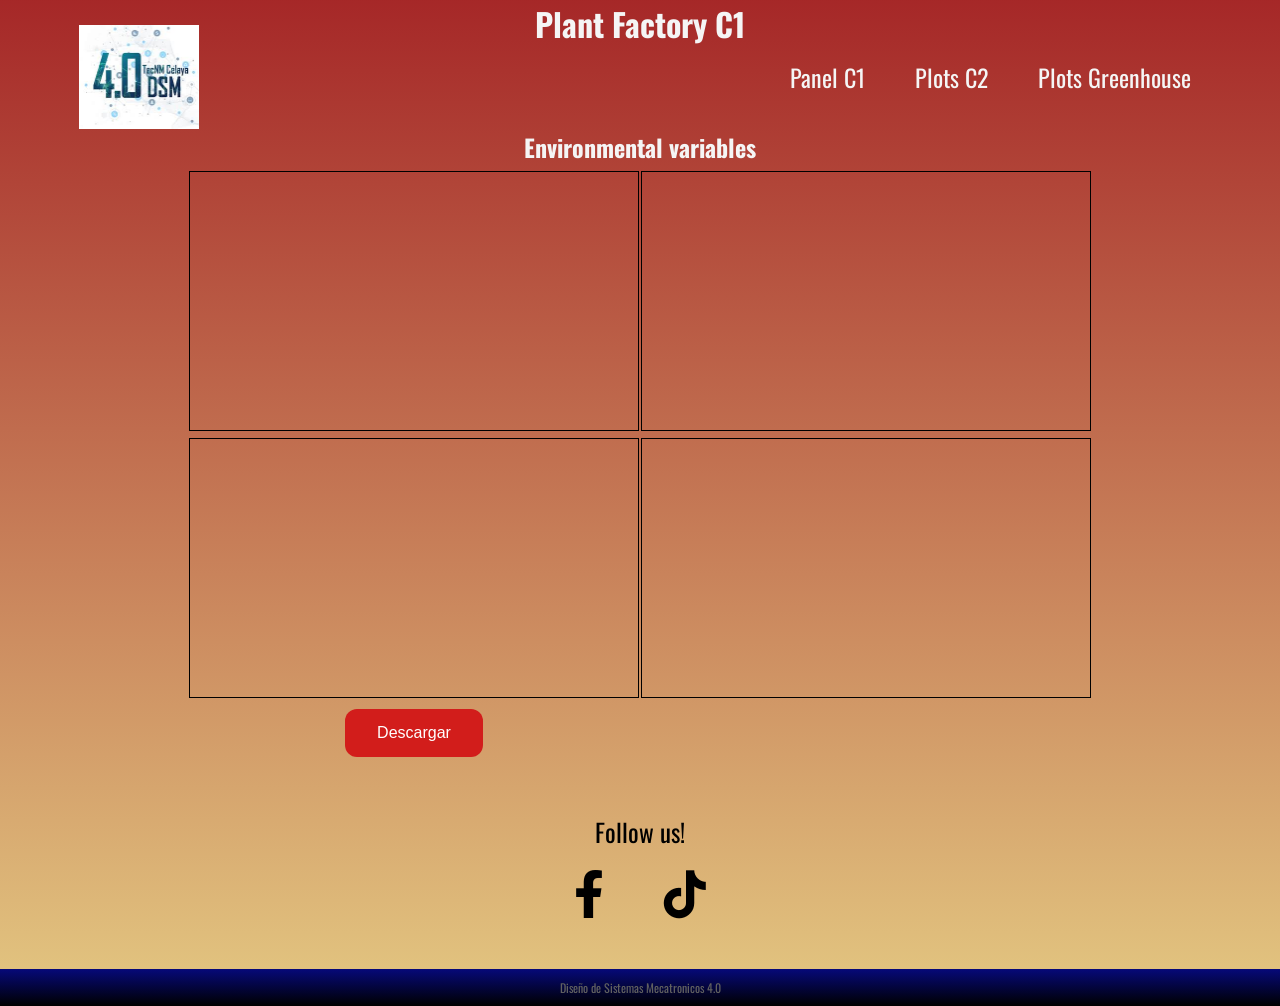
<file: camaraC1.html>
<!DOCTYPE html>
<html lang="es">
<head>
    <meta charset="UTF-8">
    <meta http-equiv="X-UA-Compatible" content="IE=edge">
    <meta name="viewport" content="width=device-width, initial-scale=1.0">
    <title>Cámara de crecimiento C1</title>
    <!--Icono de la aplicacion Web-->
    <link rel="shortcut icon" href="img/lechuga.png" type="image/x-icon">
    <!--FontAwesome-->
    <link rel="stylesheet" href="https://cdnjs.cloudflare.com/ajax/libs/font-awesome/6.0.0-beta2/css/all.min.css">
    <!--Font owswel-->
    <link rel="preconnect" href="https://fonts.googleapis.com">
    <link rel="preconnect" href="https://fonts.gstatic.com" crossorigin>
    <link href="https://fonts.googleapis.com/css2?family=Oswald:wght@200;300;400&display=swap" rel="stylesheet">
    <!--Custom CSS (mio)-->
    <link rel="stylesheet" href="stylesC1.css">
</head>
<body>
    <header class="titulo">
        <h1>Plant Factory C1</h1>
    </header>
    <div class="contenedor">
        <nav class="navegacion">
            <img src="img/DSM.jpg" alt="logo" class="logo_nav">
            <ul class="menu">
                <li>
                    <a href="variablesC1.html">Panel C1</a>
                </li>
                <li>
                    <a href="index.html">Plots C2</a>
                </li>
                <li>
                    <a href="Invernadero.html">Plots Greenhouse</a>
                </li>
            </ul>
        </nav>
    </div>
    <div class="tabla">
        <table>
            <tr>
                <td colspan="2">
                    <h1>Environmental variables</h1>
                </td>
            </tr>
            <tr>
                <td>
                    <iframe src="https://thingspeak.mathworks.com/channels/2291469/charts/1?bgcolor=%23ffffff&color=%23d62020&dynamic=true&results=30&title=Temperature&type=line&xaxis=Tiempo&yaxis=Temperature+%28%C2%BAC%29"></iframe>
                </td>
                <td>
                    <iframe src="https://thingspeak.mathworks.com/channels/2291469/charts/2?bgcolor=%23ffffff&color=%230000FF&dynamic=true&results=30&title=Relative+Humidity&type=line&xaxis=Tiempo&yaxis=Relative+Humidity+%28%25HR%29"></iframe>
                </td>
            </tr>
            <tr>
                <td>
                    <iframe src="https://thingspeak.mathworks.com/channels/2291469/charts/3?bgcolor=%23ffffff&color=%23747879&days=30&dynamic=true&results=30&title=Carbon+Dioxide&type=line&xaxis=Tiempo&yaxis=ppm+CO2"></iframe>
                </td>
                <td>
                    <iframe src="https://thingspeak.mathworks.com/channels/2291469/charts/4?bgcolor=%23ffffff&color=%23D434D9&days=30&dynamic=true&results=30&title=Photosynthetic+Photon+Flux&type=line&xaxis=Tiempo&yaxis=PPF+%28umol%2Am%5E-2%2As%5E-1%29"></iframe>
                </td>
            </tr>
            <tr>
                <td>
                    <button onclick="downloadCSV()">Descargar</button>
                </td>
            </tr>
        </table>
    </div>
    <section class="social">
        <p>Follow us!</p>
        <div class="links">
            <a href="https://www.facebook.com/dsmecatronicos4">
                <i class="fab fa-facebook-f"></i>
            </a>
            <a href="https://www.tiktok.com/@dsm4.0">
                <i class="fa-brands fa-tiktok"></i>
            </a>
        </div>
    </section>
    <footer class="pie">
        Diseño de Sistemas Mecatronicos 4.0
    </footer>
    <script src="descargaC1.js"></script>
</body>    
</html>
</file>
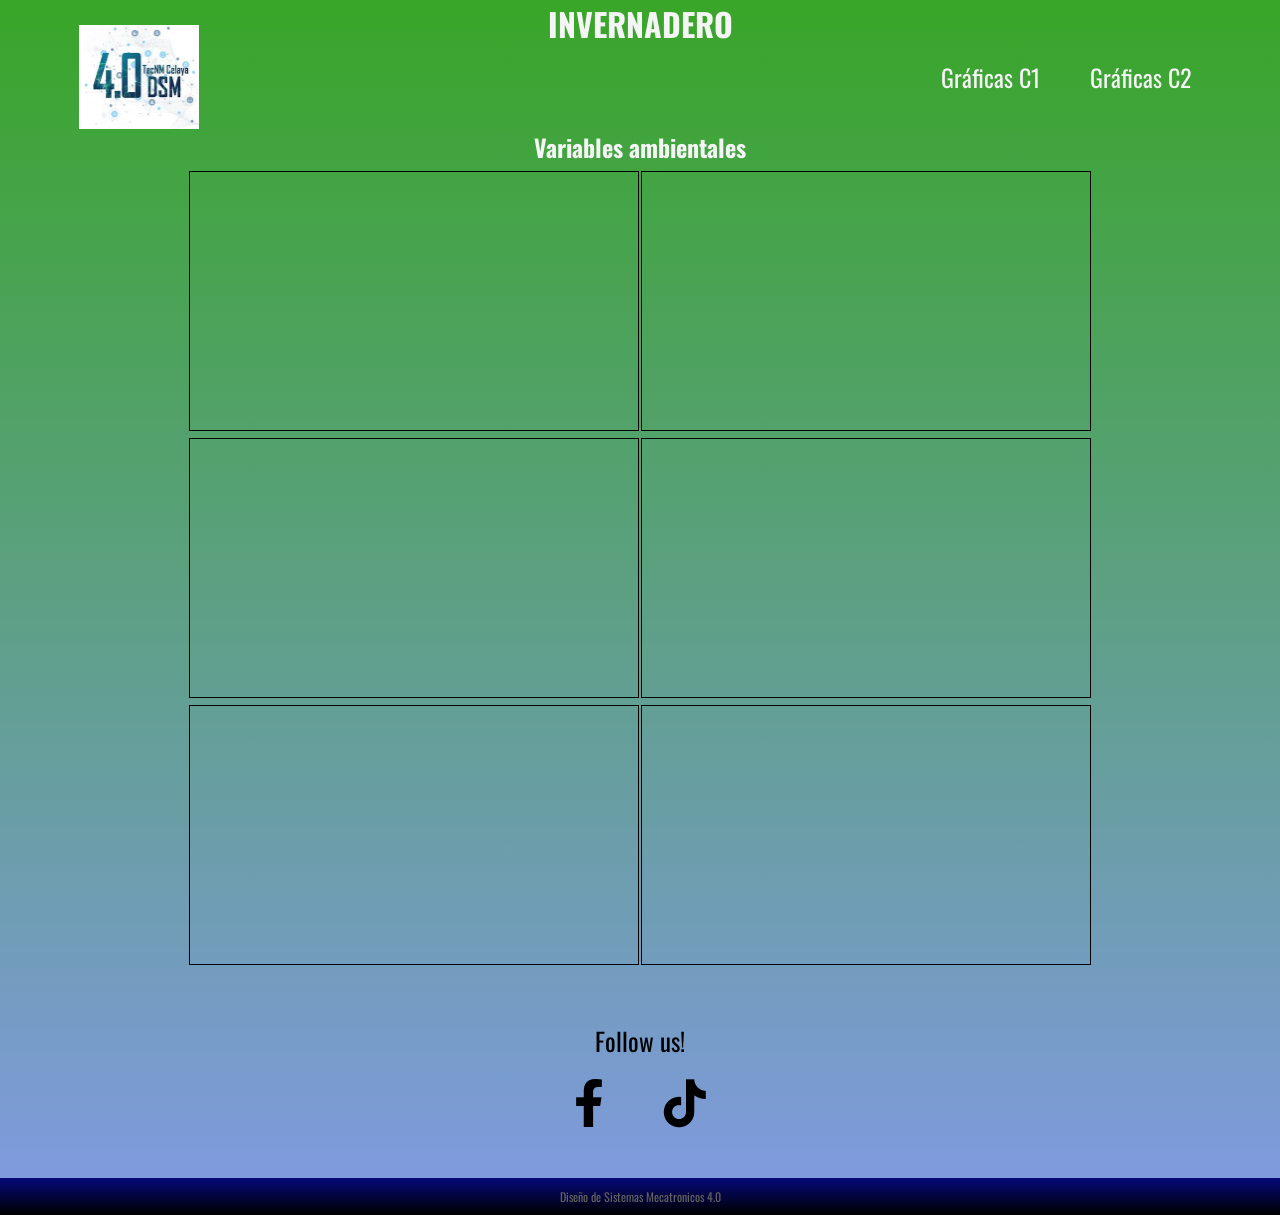
<file: Invernadero.html>
<!DOCTYPE html>
<html lang="es">
<head>
    <meta charset="UTF-8">
    <meta http-equiv="X-UA-Compatible" content="IE=edge">
    <meta name="viewport" content="width=device-width, initial-scale=1.0">
    <title>Invernadero</title>
    <!--Icono de la aplicacion Web-->
    <link rel="shortcut icon" href="img/lechuga.png" type="image/x-icon">
    <!--FontAwesome-->
    <link rel="stylesheet" href="https://cdnjs.cloudflare.com/ajax/libs/font-awesome/6.0.0-beta2/css/all.min.css">
    <!--Font owswel-->
    <link rel="preconnect" href="https://fonts.googleapis.com">
    <link rel="preconnect" href="https://fonts.gstatic.com" crossorigin>
    <link href="https://fonts.googleapis.com/css2?family=Oswald:wght@200;300;400&display=swap" rel="stylesheet">
    <!--Custom CSS (mio)-->
    <link rel="stylesheet" href="stylesINV.css">
</head>
<body>
    <header class="titulo">
        <h1>INVERNADERO</h1>
    </header>
    <div class="contenedor">
        <nav class="navegacion">
            <img src="img/DSM.jpg" alt="logo" class="logo_nav">
            <ul class="menu">
                <li>
                    <a href="camaraC1.html">Gráficas C1</a>
                </li>
                <li>
                    <a href="index.html">Gráficas C2</a>
                </li>
            </ul>
        </nav>
    </div>
    <div class="tabla">
        <table>
            <tr>
                <td colspan="2">
                    <h1>Variables ambientales</h1>
                </td>
            </tr>
            <tr>
                <td>
                    <iframe src="https://thingspeak.mathworks.com/channels/2085736/charts/1?bgcolor=%23+CCEEFF+-&color=%23FF0000&dynamic=true&results=30&title=Temperature&type=line&xaxis=Tiempo&yaxis=temperatura+%28%C2%BAC%29"></iframe>
                </td>
                <td>
                    <iframe src="https://thingspeak.mathworks.com/channels/2085736/charts/2?bgcolor=%23ffffff&color=%230000FF&dynamic=true&results=30&title=Relative+Humidity&type=line&xaxis=Tiempo&yaxis=Relative+Humidity+%28%25HR%29"></iframe>
                </td>
            </tr>
            <tr>
                <td>
                    <iframe src="https://thingspeak.mathworks.com/channels/2085736/charts/3?bgcolor=%23ffffff&color=%239b9b9b&dynamic=true&results=30&title=Carbon+Dioxide&type=line&xaxis=Tiempo&yaxis=ppm+CO2"></iframe>
                </td>
                <td>
                    <iframe src="https://thingspeak.mathworks.com/channels/2085736/charts/4?bgcolor=%23ffffff&color=%23ff0080&dynamic=true&results=30&title=Photosynthetic+Photon+Flux&type=line&xaxis=Tiempo&yaxis=PPF+%28umol%2Am%5E-2%2As%5E-1%29"></iframe>
                </td>
            </tr>
            <tr>
                <td>
                    <iframe src="https://thingspeak.mathworks.com/channels/2085736/charts/5?bgcolor=%23ffffff&color=%232271B3&dynamic=true&results=30&title=Wind+speed&type=line&xaxis=Tiempo&yaxis=m%2Fs"></iframe>
                </td>
                <td>
                    <iframe src="https://thingspeak.mathworks.com/channels/2085736/maps/channel_show"></iframe>
                </td>
            </tr>
        </table>
    </div>
    <section class="social">
        <p>Follow us!</p>
        <div class="links">
            <a href="https://www.facebook.com/dsmecatronicos4">
                <i class="fab fa-facebook-f"></i>
            </a>
            <a href="https://www.tiktok.com/@dsm4.0">
                <i class="fa-brands fa-tiktok"></i>
            </a>
        </div>
    </section>
    <footer class="pie">
        Diseño de Sistemas Mecatronicos 4.0
    </footer>
</body>    
</html>
</file>
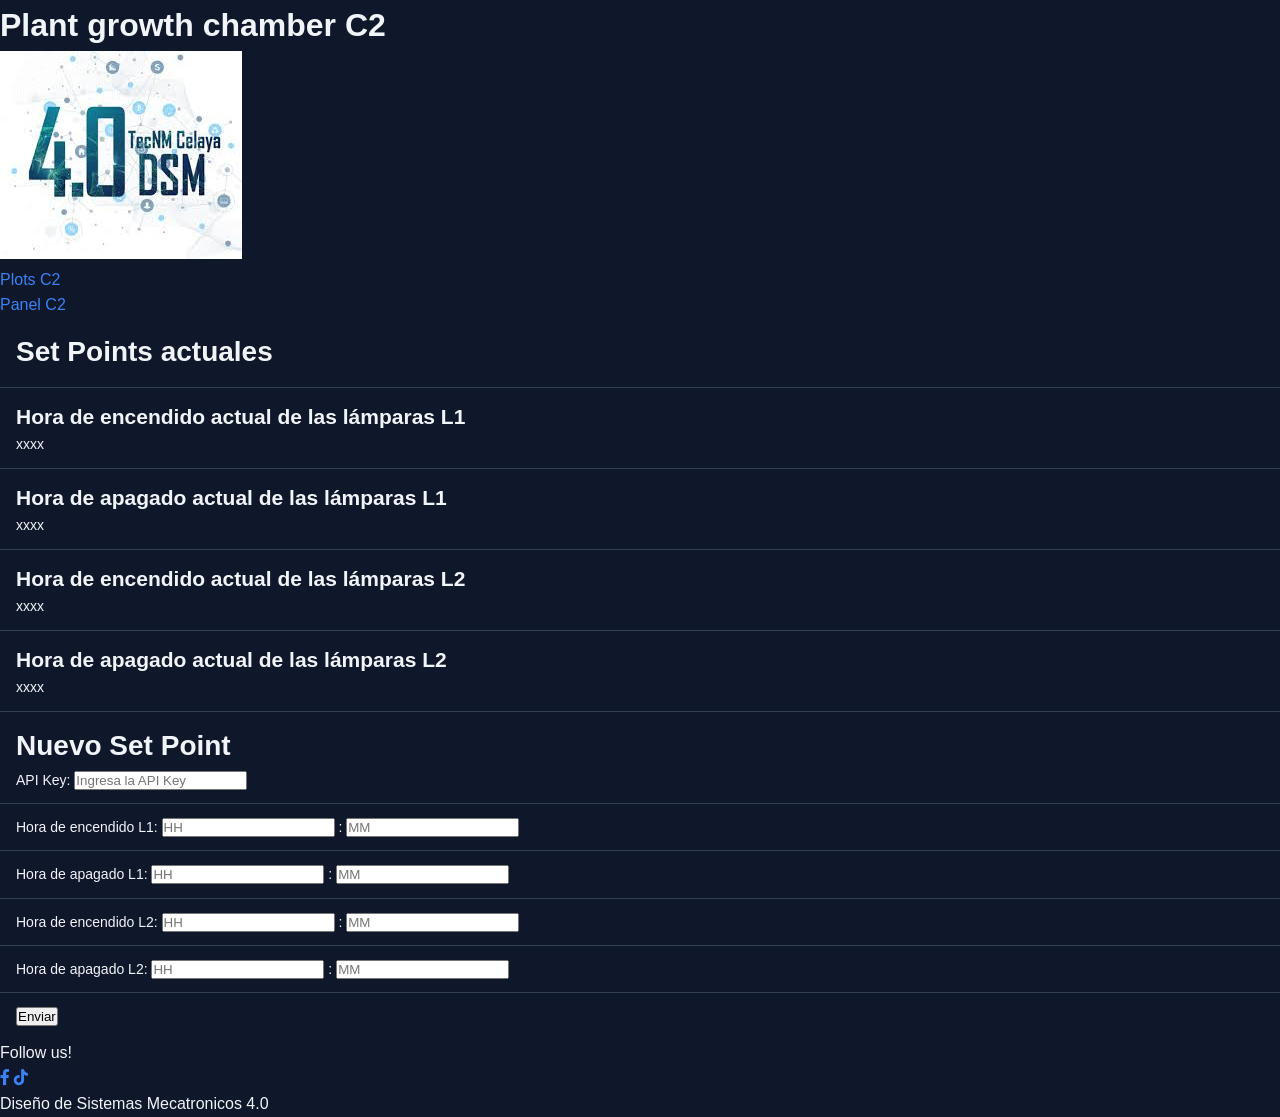
<file: SetPoint.html>
<!DOCTYPE html>
<html lang="es">
<head>
    <meta charset="UTF-8">
    <meta http-equiv="X-UA-Compatible" content="IE=edge">
    <meta name="viewport" content="width=device-width, initial-scale=1.0">
    <title>Cámara de crecimiento C2</title>
    <!--Icono de la aplicacion Web-->
    <link rel="shortcut icon" href="img/lechuga.png" type="image/x-icon">
    <!--FontAwesome-->
    <link rel="stylesheet" href="https://cdnjs.cloudflare.com/ajax/libs/font-awesome/6.0.0-beta2/css/all.min.css">
    <!--Font owswel-->
    <link rel="preconnect" href="https://fonts.googleapis.com">
    <link rel="preconnect" href="https://fonts.gstatic.com" crossorigin>
    <link href="https://fonts.googleapis.com/css2?family=Oswald:wght@200;300;400&display=swap" rel="stylesheet">
    <!--Custom CSS (mio)-->
    <link rel="stylesheet" href="styles.css">
</head>
<body>
    <header class="titulo">
        <h1>Plant growth chamber C2</h1>
    </header>
    <div class="contenedor">
        <nav class="navegacion">
            <img src="img/DSM.jpg" alt="logo" class="logo_nav">
            <ul class="menu">
                <li>
                    <a href="index.html">Plots C2</a>
                </li>
                <li>
                    <a href="variables.html">Panel C2</a>
                </li>
            </ul>
        </nav>
    </div>
    <div class="tabla">
        <table>
            <tr>
                <td colspan="2">
                    <h1>Set Points actuales</h1>
                </td>
            </tr>
            <tr>
                <td>
                    <h2>Hora de encendido actual de las lámparas L1</h2>    
                    <p><span id="HE">xxxx</span></p>
                </td>
            </tr>
            <tr>
                <td>
                    <h2>Hora de apagado actual de las lámparas L1</h2>    
                    <p><span id="HA">xxxx</span></p>
                </td>
            </tr>
            <tr>
                <td>
                    <h2>Hora de encendido actual de las lámparas L2</h2>    
                    <p><span id="HE2">xxxx</span></p>
                </td>
            </tr>
            <tr>
                <td>
                    <h2>Hora de apagado actual de las lámparas L2</h2>    
                    <p><span id="HA2">xxxx</span></p>
                </td>
            </tr>
            <tr>
                <td colspan="2">
                    <h1>Nuevo Set Point</h1>
                    <label for="apiKey">API Key:</label>
                    <input type="text" id="apiKey" placeholder="Ingresa la API Key">
                </td>
            </tr>
            <tr>
                <td>
                    <label for="horaEncendido">Hora de encendido L1:</label>
                    <input type="text" id="horaEncendido" placeholder="HH">
                    <label for="minutoEncendido">:</label>
                    <input type="text" id="minutoEncendido" placeholder="MM">
                </td>
            </tr>
            <tr>
                <td>
                    <label for="horaApagado">Hora de apagado L1:</label>
                    <input type="text" id="horaApagado" placeholder="HH">
                    <label for="minutoApagado">:</label>
                    <input type="text" id="minutoApagado" placeholder="MM">
                </td>
            </tr>
            <tr>
                <td>
                    <label for="horaEncendido">Hora de encendido L2:</label>
                    <input type="text" id="horaEncendido2" placeholder="HH">
                    <label for="minutoEncendido">:</label>
                    <input type="text" id="minutoEncendido2" placeholder="MM">
                </td>
            </tr>
            <tr>
                <td>
                    <label for="horaApagado">Hora de apagado L2:</label>
                    <input type="text" id="horaApagado2" placeholder="HH">
                    <label for="minutoApagado">:</label>
                    <input type="text" id="minutoApagado2" placeholder="MM">
                </td>
            </tr>
            <tr>
                <td>
                    <button onclick="sendData()">Enviar</button>
                </td>
            </tr>
        </table>
    </div>
    <section class="social">
        <p>Follow us!</p>
        <div class="links">
            <a href="https://www.facebook.com/dsmecatronicos4">
                <i class="fab fa-facebook-f"></i>
            </a>
            <a href="https://www.tiktok.com/@dsm4.0">
                <i class="fa-brands fa-tiktok"></i>
            </a>
        </div>
    </section>
    <footer class="pie">
        Diseño de Sistemas Mecatronicos 4.0
    </footer>
    <script src="SP.js"></script>
</body>    
</html>
</file>
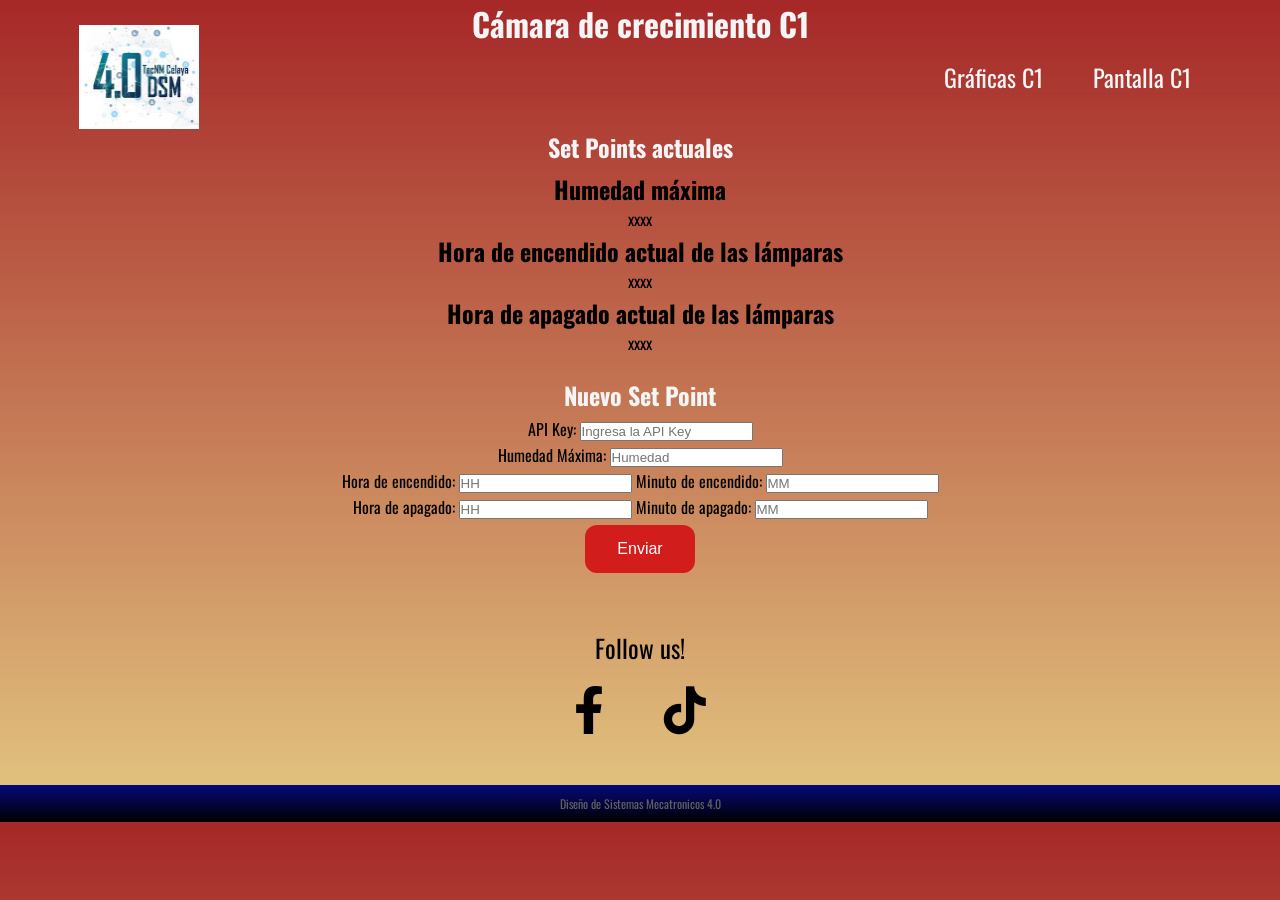
<file: SetPointC1.html>
<!DOCTYPE html>
<html lang="es">
<head>
    <meta charset="UTF-8">
    <meta http-equiv="X-UA-Compatible" content="IE=edge">
    <meta name="viewport" content="width=device-width, initial-scale=1.0">
    <title>Cámara de crecimiento C1</title>
    <!--Icono de la aplicacion Web-->
    <link rel="shortcut icon" href="img/lechuga.png" type="image/x-icon">
    <!--FontAwesome-->
    <link rel="stylesheet" href="https://cdnjs.cloudflare.com/ajax/libs/font-awesome/6.0.0-beta2/css/all.min.css">
    <!--Font owswel-->
    <link rel="preconnect" href="https://fonts.googleapis.com">
    <link rel="preconnect" href="https://fonts.gstatic.com" crossorigin>
    <link href="https://fonts.googleapis.com/css2?family=Oswald:wght@200;300;400&display=swap" rel="stylesheet">
    <!--Custom CSS (mio)-->
    <link rel="stylesheet" href="stylesC1.css">
</head>
<body>
    <header class="titulo">
        <h1>Cámara de crecimiento C1</h1>
    </header>
    <div class="contenedor">
        <nav class="navegacion">
            <img src="img/DSM.jpg" alt="logo" class="logo_nav">
            <ul class="menu">
                <li>
                    <a href="camaraC1.html">Gráficas C1</a>
                </li>
                <li>
                    <a href="variablesC1.html">Pantalla C1</a>
                </li>
            </ul>
        </nav>
    </div>
    <div class="tabla">
        <table>
            <tr>
                <td colspan="2">
                    <h1>Set Points actuales</h1>
                </td>
            </tr>
            <tr>
                <td>
                    <h2>Humedad máxima</h2>    
                    <p><span id="HM">xxxx</span></p>
                </td>
            </tr>
            <tr>
                <td>
                    <h2>Hora de encendido actual de las lámparas</h2>    
                    <p><span id="HE">xxxx</span></p>
                </td>
            </tr>
            <tr>
                <td>
                    <h2>Hora de apagado actual de las lámparas</h2>    
                    <p><span id="HA">xxxx</span></p>
                </td>
            </tr>
            <tr>
                <td colspan="2">
                    <h1>Nuevo Set Point</h1>
                    <label for="apiKey">API Key:</label>
                    <input type="text" id="apiKey" placeholder="Ingresa la API Key">
                </td>
            </tr>
            <tr>
                <td>
                    <label for="HumMax">Humedad Máxima:</label>
                    <input type="text" id="Hum_Max" placeholder="Humedad">
                </td>
            </tr>
            <tr>
                <td>
                    <label for="horaEncendido">Hora de encendido:</label>
                    <input type="text" id="horaEncendido" placeholder="HH">
                    <label for="minutoEncendido">Minuto de encendido:</label>
                    <input type="text" id="minutoEncendido" placeholder="MM">
                </td>
            </tr>
            <tr>
                <td>
                    <label for="horaApagado">Hora de apagado:</label>
                    <input type="text" id="horaApagado" placeholder="HH">
                    <label for="minutoApagado">Minuto de apagado:</label>
                    <input type="text" id="minutoApagado" placeholder="MM">
                </td>
            </tr>
            <tr>
                <td>
                    <button onclick="sendData()">Enviar</button>
                </td>
            </tr>
        </table>
    </div>
    <section class="social">
        <p>Follow us!</p>
        <div class="links">
            <a href="https://www.facebook.com/dsmecatronicos4">
                <i class="fab fa-facebook-f"></i>
            </a>
            <a href="https://www.tiktok.com/@dsm4.0">
                <i class="fa-brands fa-tiktok"></i>
            </a>
        </div>
    </section>
    <footer class="pie">
        Diseño de Sistemas Mecatronicos 4.0
    </footer>
    <script src="SPC1.js"></script>
</body>    
</html>
</file>
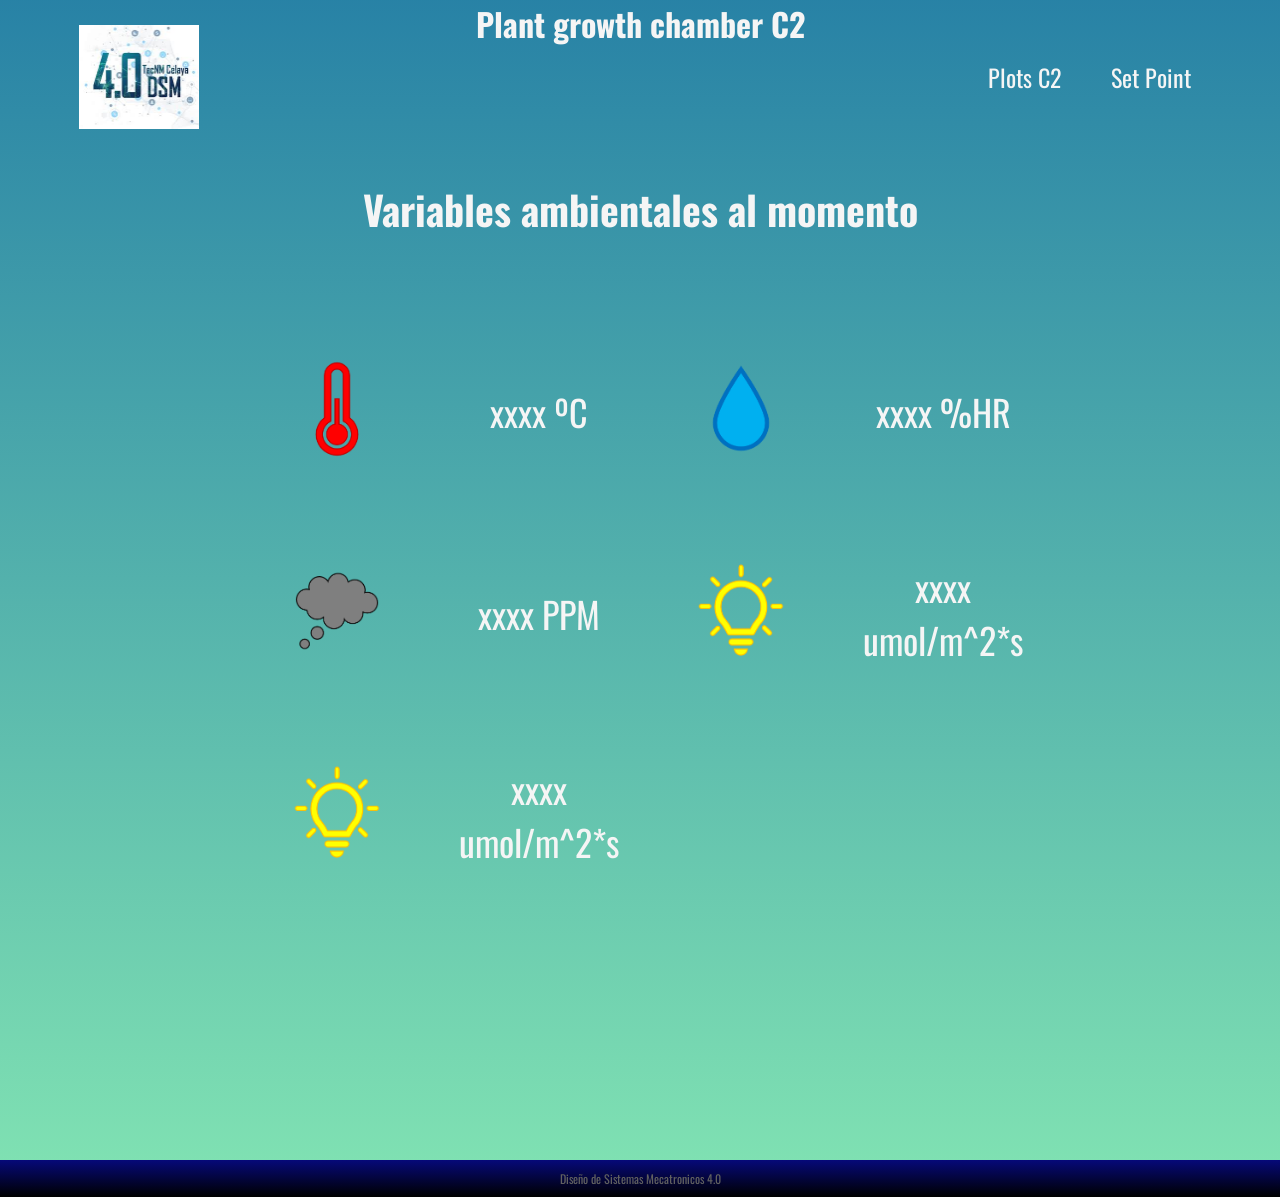
<file: variables.html>
<!DOCTYPE html>
<html lang="es">
<head>
    <meta charset="UTF-8">
    <meta http-equiv="X-UA-Compatible" content="IE=edge">
    <meta name="viewport" content="width=device-width, initial-scale=1.0">
    <title>Cámara de crecimiento C2</title>
    <!--Icono de la aplicacion Web-->
    <link rel="shortcut icon" href="img/lechuga.png" type="image/x-icon">
    <!--FontAwesome-->
    <link rel="stylesheet" href="https://cdnjs.cloudflare.com/ajax/libs/font-awesome/6.0.0-beta2/css/all.min.css">
    <!--Font owswel-->
    <link rel="preconnect" href="https://fonts.googleapis.com">
    <link rel="preconnect" href="https://fonts.gstatic.com" crossorigin>
    <link href="https://fonts.googleapis.com/css2?family=Oswald:wght@200;300;400&display=swap" rel="stylesheet">
    <!--Custom CSS (mio)-->
    <link rel="stylesheet" href="styles_var.css">
</head>
<body>
    <header class="titulo">
        <h1>Plant growth chamber C2</h1>
    </header>
    <div class="contenedor">
        <nav class="navegacion">
            <img src="img/DSM.jpg" alt="logo" class="logo_nav">
            <ul class="menu">
                <li>
                    <a href="index.html">Plots C2</a>
                </li>
                <li>
                    <a href="SetPoint.html">Set Point</a>
                </li>
            </ul>
        </nav>
    </div>
    <div class="tabla">
        <table>
            <tr>
                <td colspan="4">
                    <h1>Variables ambientales al momento</h1>
                </td>
            </tr>
            <tr>
                <td>
                    <img src="img/temp.png" alt="tempLogo" class="Logo_temp">
                </td>
                <td>
                    <p><span id="tem">xxxx ºC</span></p>
                </td>
                <td>
                    <img src="img/hum.png" alt="HumLogo" class="Logo_Hum">
                </td>
                <td>
                    <p><span id="humi">xxxx %HR</span></p>
                </td>
            </tr>
            <tr>
                <td>
                    <img src="img/CO2.png" alt="CO2Logo" class="Logo_CO2">
                </td>
                <td>
                    <p><span id="Co">xxxx PPM</span></p>
                </td>
                <td>
                    <img src="img/LED.png" alt="LightLogo" class="Logo_Light">
                </td>
                <td>
                    <p><span id="FFP">xxxx umol/m^2*s</span></p>
                </td>
            </tr>
            <tr>
                <td>
                    <img src="img/LED.png" alt="LightLogo" class="Logo_Light">
                </td>
                <td>
                    <p><span id="FFP2">xxxx umol/m^2*s</span></p>
                </td>
            </tr>
        </table>
    </div>
    <footer class="pie">
        Diseño de Sistemas Mecatronicos 4.0
    </footer>
    <!--Javascrip-->
    <script src="texto.js"></script>
</body>    
</html>
</file>
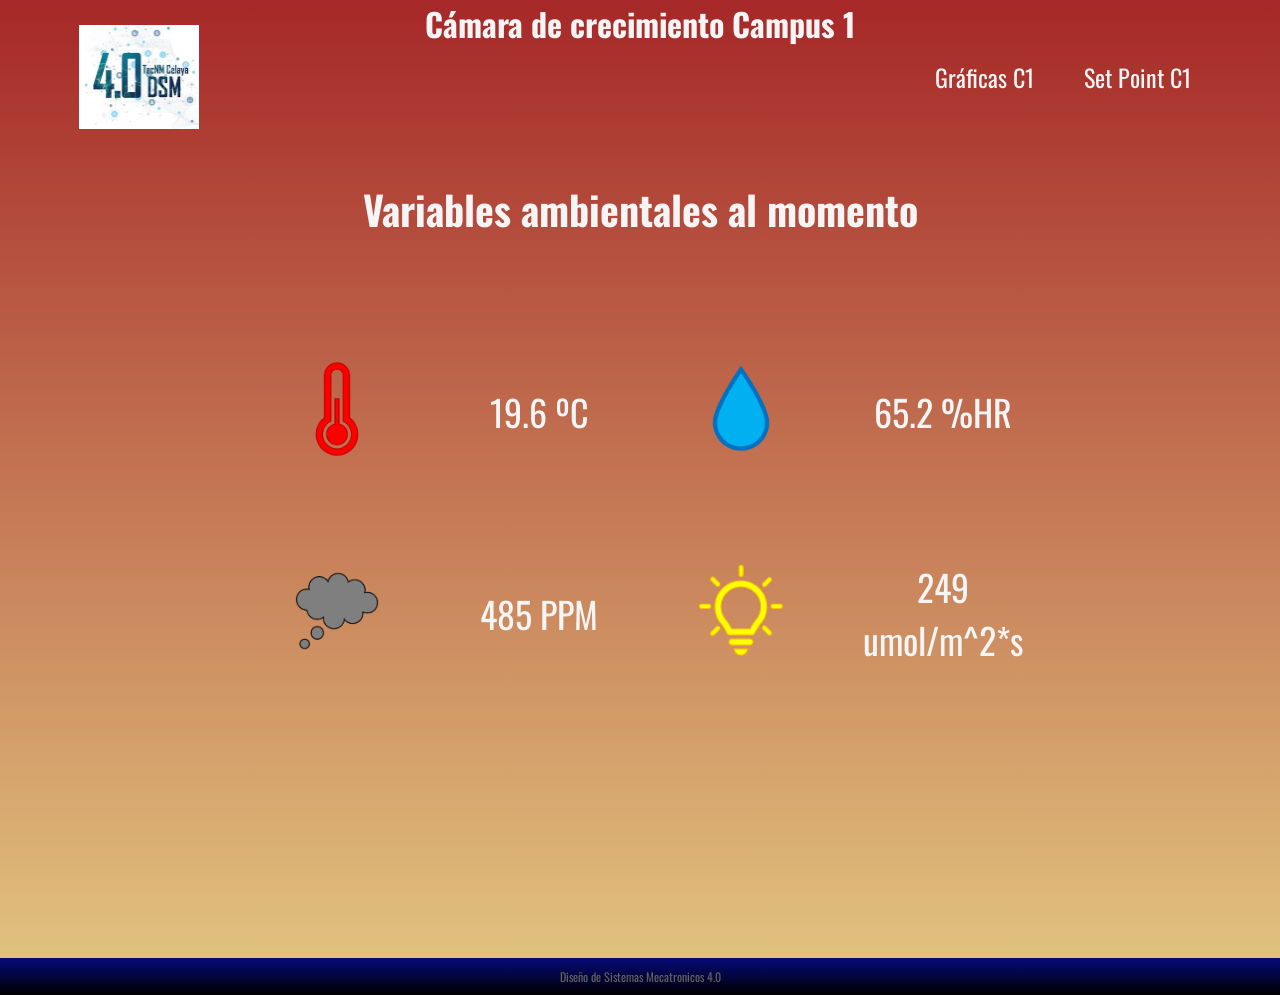
<file: variablesC1 copy.html>
<!DOCTYPE html>
<html lang="es">
<head>
    <meta charset="UTF-8">
    <meta http-equiv="X-UA-Compatible" content="IE=edge">
    <meta name="viewport" content="width=device-width, initial-scale=1.0">
    <title>Cámara de crecimiento C1</title>
    <!--Icono de la aplicacion Web-->
    <link rel="shortcut icon" href="img/lechuga.png" type="image/x-icon">
    <!--FontAwesome-->
    <link rel="stylesheet" href="https://cdnjs.cloudflare.com/ajax/libs/font-awesome/6.0.0-beta2/css/all.min.css">
    <!--Font owswel-->
    <link rel="preconnect" href="https://fonts.googleapis.com">
    <link rel="preconnect" href="https://fonts.gstatic.com" crossorigin>
    <link href="https://fonts.googleapis.com/css2?family=Oswald:wght@200;300;400&display=swap" rel="stylesheet">
    <!--Custom CSS (mio)-->
    <link rel="stylesheet" href="styles_varC1.css">
</head>
<body>
    <header class="titulo">
        <h1>Cámara de crecimiento Campus 1</h1>
    </header>
    <div class="contenedor">
        <nav class="navegacion">
            <img src="img/DSM.jpg" alt="logo" class="logo_nav">
            <ul class="menu">
                <li>
                    <a href="camaraC1.html">Gráficas C1</a>
                </li>
                <li>
                    <a href="SetPointC1.html">Set Point C1</a>
                </li>
            </ul>
        </nav>
    </div>
    <div class="tabla">
        <table>
            <tr>
                <td colspan="4">
                    <h1>Variables ambientales al momento</h1>
                </td>
            </tr>
            <tr>
                <td>
                    <img src="img/temp.png" alt="tempLogo" class="Logo_temp">
                </td>
                <td>
                    <p><span id="tem">19.6 ºC</span></p>
                </td>
                <td>
                    <img src="img/hum.png" alt="HumLogo" class="Logo_Hum">
                </td>
                <td>
                    <p><span id="humi">65.2 %HR</span></p>
                </td>
            </tr>
            <tr>
                <td>
                    <img src="img/CO2.png" alt="CO2Logo" class="Logo_CO2">
                </td>
                <td>
                    <p><span id="Co">485 PPM</span></p>
                </td>
                <td>
                    <img src="img/LED.png" alt="LightLogo" class="Logo_Light">
                </td>
                <td>
                    <p><span id="FFP">249 umol/m^2*s</span></p>
                </td>
            </tr>
            
        </table>
    </div>
    <footer class="pie">
        Diseño de Sistemas Mecatronicos 4.0
    </footer>
    <!--Javascrip-->
    <!--script src="textoC1.js"></script-->
</body>    
</html>
</file>
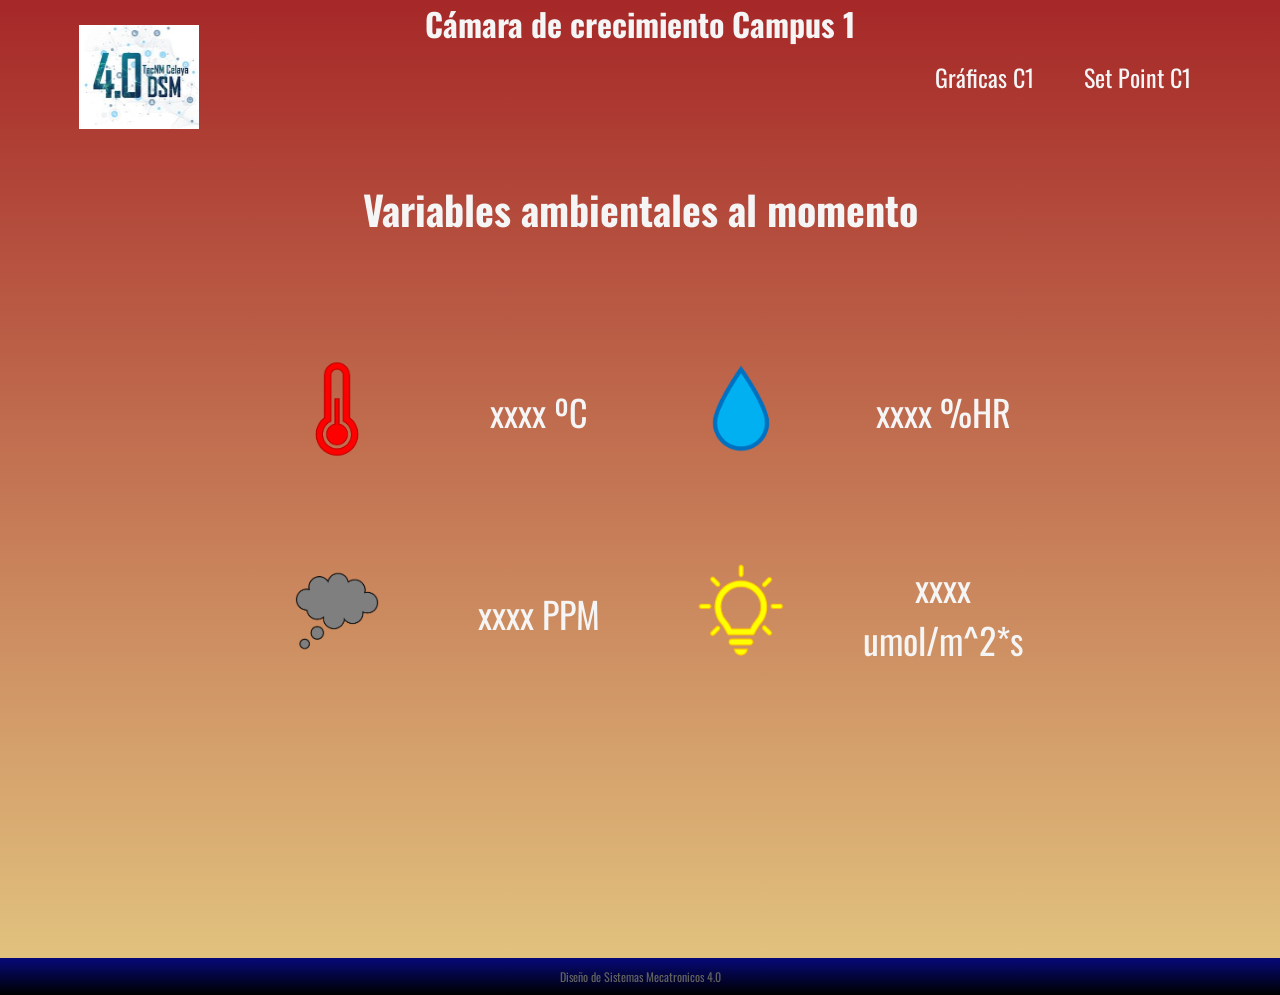
<file: variablesC1.html>
<!DOCTYPE html>
<html lang="es">
<head>
    <meta charset="UTF-8">
    <meta http-equiv="X-UA-Compatible" content="IE=edge">
    <meta name="viewport" content="width=device-width, initial-scale=1.0">
    <title>Cámara de crecimiento C1</title>
    <!--Icono de la aplicacion Web-->
    <link rel="shortcut icon" href="img/lechuga.png" type="image/x-icon">
    <!--FontAwesome-->
    <link rel="stylesheet" href="https://cdnjs.cloudflare.com/ajax/libs/font-awesome/6.0.0-beta2/css/all.min.css">
    <!--Font owswel-->
    <link rel="preconnect" href="https://fonts.googleapis.com">
    <link rel="preconnect" href="https://fonts.gstatic.com" crossorigin>
    <link href="https://fonts.googleapis.com/css2?family=Oswald:wght@200;300;400&display=swap" rel="stylesheet">
    <!--Custom CSS (mio)-->
    <link rel="stylesheet" href="styles_varC1.css">
</head>
<body>
    <header class="titulo">
        <h1>Cámara de crecimiento Campus 1</h1>
    </header>
    <div class="contenedor">
        <nav class="navegacion">
            <img src="img/DSM.jpg" alt="logo" class="logo_nav">
            <ul class="menu">
                <li>
                    <a href="camaraC1.html">Gráficas C1</a>
                </li>
                <li>
                    <a href="SetPointC1.html">Set Point C1</a>
                </li>
            </ul>
        </nav>
    </div>
    <div class="tabla">
        <table>
            <tr>
                <td colspan="4">
                    <h1>Variables ambientales al momento</h1>
                </td>
            </tr>
            <tr>
                <td>
                    <img src="img/temp.png" alt="tempLogo" class="Logo_temp">
                </td>
                <td>
                    <p><span id="tem">xxxx ºC</span></p>
                </td>
                <td>
                    <img src="img/hum.png" alt="HumLogo" class="Logo_Hum">
                </td>
                <td>
                    <p><span id="humi">xxxx %HR</span></p>
                </td>
            </tr>
            <tr>
                <td>
                    <img src="img/CO2.png" alt="CO2Logo" class="Logo_CO2">
                </td>
                <td>
                    <p><span id="Co">xxxx PPM</span></p>
                </td>
                <td>
                    <img src="img/LED.png" alt="LightLogo" class="Logo_Light">
                </td>
                <td>
                    <p><span id="FFP">xxxx umol/m^2*s</span></p>
                </td>
            </tr>
        </table>
    </div>
    <footer class="pie">
        Diseño de Sistemas Mecatronicos 4.0
    </footer>
    <!--Javascrip-->
    <script src="textoC1.js"></script>
</body>    
</html>
</file>
<file: stylesC1.css>
*{
    box-sizing: border-box;
    margin: 0;
    padding: 0;
}
body{
    /*background-image: url("data:image/svg+xml,%3csvg xmlns='http://www.w3.org/2000/svg' version='1.1' xmlns:xlink='http://www.w3.org/1999/xlink' xmlns:svgjs='http://svgjs.com/svgjs' width='1440' height='700' preserveAspectRatio='none' viewBox='0 0 1440 560'%3e%3cg mask='url(%26quot%3b%23SvgjsMask1626%26quot%3b)' fill='none'%3e%3crect width='1440' height='560' x='0' y='0' fill='url(%23SvgjsLinearGradient1627)'%3e%3c/rect%3e%3cpath d='M613.2798317867257 276.36679940331834L500.0071681455375 421.06474180146245 658.6656888823595 446.1937828110829z' fill='rgba(39%2c 190%2c 252%2c 0.4)' class='triangle-float1'%3e%3c/path%3e%3cpath d='M845.0835982843396 316.1097685300271L907.4867205378408 287.01071473043686 832.6365787117048 207.9555582499802z' fill='rgba(39%2c 190%2c 252%2c 0.4)' class='triangle-float3'%3e%3c/path%3e%3cpath d='M536.1970200403035 329.2205664026478L539.5115293753375 234.30543757602524 444.596400548715 230.99092824099122 441.281891213681 325.9060570676138z' fill='rgba(39%2c 190%2c 252%2c 0.4)' class='triangle-float1'%3e%3c/path%3e%3cpath d='M1180.1728055444742 173.49029872878663L1305.1625515042929 282.1422272546762 1288.8247340703638 48.50055276896799z' fill='rgba(39%2c 190%2c 252%2c 0.4)' class='triangle-float1'%3e%3c/path%3e%3cpath d='M1490.444%2c354.885C1536.637%2c354.222%2c1585.204%2c343.527%2c1609.392%2c304.167C1634.538%2c263.248%2c1628.054%2c211.501%2c1604.166%2c169.835C1580.14%2c127.928%2c1538.737%2c95.578%2c1490.444%2c96.694C1443.693%2c97.774%2c1409.314%2c134.657%2c1385.475%2c174.888C1361.019%2c216.161%2c1341.264%2c266.225%2c1365.432%2c307.668C1389.483%2c348.909%2c1442.707%2c355.57%2c1490.444%2c354.885' fill='rgba(39%2c 190%2c 252%2c 0.4)' class='triangle-float3'%3e%3c/path%3e%3cpath d='M463.0357850876794 25.261286320464166L350.0159661984529-27.440720750873126 297.3139591271156 85.57909813835343 410.33377801634214 138.28110520969074z' fill='rgba(39%2c 190%2c 252%2c 0.4)' class='triangle-float2'%3e%3c/path%3e%3cpath d='M1317.411%2c631.087C1368.908%2c631.527%2c1406.559%2c586.628%2c1429.596%2c540.569C1450.029%2c499.717%2c1449.76%2c452.129%2c1426.613%2c412.751C1403.785%2c373.916%2c1362.451%2c350.493%2c1317.411%2c349.721C1270.932%2c348.924%2c1224.741%2c368.618%2c1201.527%2c408.893C1178.338%2c449.124%2c1187.022%2c497.509%2c1208.495%2c538.682C1232.092%2c583.927%2c1266.384%2c630.651%2c1317.411%2c631.087' fill='rgba(39%2c 190%2c 252%2c 0.4)' class='triangle-float1'%3e%3c/path%3e%3cpath d='M1170.5719849721572 323.53085504850634L1046.280422120262 336.4746756290375 1108.9367409443971 425.9571724675244z' fill='rgba(39%2c 190%2c 252%2c 0.4)' class='triangle-float2'%3e%3c/path%3e%3cpath d='M28.403086563570746 479.6306098048681L111.73331969050437 404.59973088509514 36.702440770731435 321.2694977581615-46.627792356202185 396.3003766779344z' fill='rgba(39%2c 190%2c 252%2c 0.4)' class='triangle-float1'%3e%3c/path%3e%3c/g%3e%3cdefs%3e%3cmask id='SvgjsMask1626'%3e%3crect width='1440' height='560' fill='white'%3e%3c/rect%3e%3c/mask%3e%3clinearGradient x1='15.28%25' y1='-39.29%25' x2='84.72%25' y2='139.29%25' gradientUnits='userSpaceOnUse' id='SvgjsLinearGradient1627'%3e%3cstop stop-color='rgba(14%2c 42%2c 71%2c 1)' offset='0'%3e%3c/stop%3e%3cstop stop-color='rgba(19%2c 143%2c 214%2c 1)' offset='1'%3e%3c/stop%3e%3c/linearGradient%3e%3cstyle%3e %40keyframes float1 %7b 0%25%7btransform: translate(0%2c 0)%7d 50%25%7btransform: translate(-10px%2c 0)%7d 100%25%7btransform: translate(0%2c 0)%7d %7d .triangle-float1 %7b animation: float1 5s infinite%3b %7d %40keyframes float2 %7b 0%25%7btransform: translate(0%2c 0)%7d 50%25%7btransform: translate(-5px%2c -5px)%7d 100%25%7btransform: translate(0%2c 0)%7d %7d .triangle-float2 %7b animation: float2 4s infinite%3b %7d %40keyframes float3 %7b 0%25%7btransform: translate(0%2c 0)%7d 50%25%7btransform: translate(0%2c -10px)%7d 100%25%7btransform: translate(0%2c 0)%7d %7d .triangle-float3 %7b animation: float3 6s infinite%3b %7d %3c/style%3e%3c/defs%3e%3c/svg%3e");*/
    /*background-image: url("img/fondov2.jpeg");*/
    background:  linear-gradient(to bottom,rgba(165, 38, 38, 0.993), rgba(200, 145, 5, 0.5));
    font-size: 16px;
    font-family: 'Oswald', sans-serif;
}
/*titulo*/
header{
    color:whitesmoke;
    width:90%;
    margin:auto;
    text-align: center;
}
a{
    /*background: rgba(66, 66, 68, 0.777);*/
    /*color: rgb(227, 238, 131);*/
    color: whitesmoke;
    font-size: 24px;
    text-decoration: none;
}
ul{
    list-style: none;
}
.contenedor{
    width: 90%;
    margin: auto;
}
/*navegacion*/
.navegacion{
    font-size: 24px;
    display: flex;
    justify-content: space-between;
    align-items: center;
    height: 60px;
    padding: 20px 0;
}
.logo_nav{
    width: 150px;
    padding: 15px;
}
.navegacion ul{
    display: flex;
}
.navegacion ul li{
    padding: 15px;
}
.navegacion ul li a{
    padding: 10px;
}
.navegacion ul li a:hover{
    border-bottom: 3px solid whitesmoke;
}
.tabla{
    text-align: center;
    display: flex; justify-content: center;
}
.tabla table h1{
    font-size: 24px;
    color:whitesmoke;
    margin:auto;
    height: 60px;
    padding: 20px 0;
}
.tabla table iframe{
    text-align: center;
    width: 450px;
    height: 260px;
    border: 1px solid #000000;
}

/*SOCIAL*/
.social{
    margin: 50px;
}
.social p{
    text-align: center;
    font-size: 25px;
    margin-bottom: 20px;
}
.links{
    display: flex;
    align-items: center;
    justify-content: center;
}

.links a{
    margin: 0px 30px;

}

.links a i{
    font-size: 3rem;
    color: #000000;
}
button{
    background-color: #d21919f7; /* Color verde */
    border: none;
    color: white;
    padding: 15px 32px; /* Tamaño del botón */
    text-align: center;
    text-decoration: none;
    display: inline-block;
    font-size: 16px;
    margin: 4px 2px;
    cursor: pointer;
    border-radius: 12px; /* Bordes redondeados */
    transition: background-color 0.3s ease; /* Transición suave */
}
button:hover {
    background-color: #8f1a1a; /* Color verde más oscuro al pasar el cursor */
}
/*Fotter*/
.pie{
    background:  linear-gradient(to bottom, rgb(6, 9, 121), rgb(0, 0, 0));
    color: #616161;
    font-size: 12px;
    padding: 10px 0;
    text-align: center;
    padding-bottom: 10px;
}
</file>
<file: stylesINV.css>
*{
    box-sizing: border-box;
    margin: 0;
    padding: 0;
}
body{
    /*background-image: url("data:image/svg+xml,%3csvg xmlns='http://www.w3.org/2000/svg' version='1.1' xmlns:xlink='http://www.w3.org/1999/xlink' xmlns:svgjs='http://svgjs.com/svgjs' width='1440' height='700' preserveAspectRatio='none' viewBox='0 0 1440 560'%3e%3cg mask='url(%26quot%3b%23SvgjsMask1626%26quot%3b)' fill='none'%3e%3crect width='1440' height='560' x='0' y='0' fill='url(%23SvgjsLinearGradient1627)'%3e%3c/rect%3e%3cpath d='M613.2798317867257 276.36679940331834L500.0071681455375 421.06474180146245 658.6656888823595 446.1937828110829z' fill='rgba(39%2c 190%2c 252%2c 0.4)' class='triangle-float1'%3e%3c/path%3e%3cpath d='M845.0835982843396 316.1097685300271L907.4867205378408 287.01071473043686 832.6365787117048 207.9555582499802z' fill='rgba(39%2c 190%2c 252%2c 0.4)' class='triangle-float3'%3e%3c/path%3e%3cpath d='M536.1970200403035 329.2205664026478L539.5115293753375 234.30543757602524 444.596400548715 230.99092824099122 441.281891213681 325.9060570676138z' fill='rgba(39%2c 190%2c 252%2c 0.4)' class='triangle-float1'%3e%3c/path%3e%3cpath d='M1180.1728055444742 173.49029872878663L1305.1625515042929 282.1422272546762 1288.8247340703638 48.50055276896799z' fill='rgba(39%2c 190%2c 252%2c 0.4)' class='triangle-float1'%3e%3c/path%3e%3cpath d='M1490.444%2c354.885C1536.637%2c354.222%2c1585.204%2c343.527%2c1609.392%2c304.167C1634.538%2c263.248%2c1628.054%2c211.501%2c1604.166%2c169.835C1580.14%2c127.928%2c1538.737%2c95.578%2c1490.444%2c96.694C1443.693%2c97.774%2c1409.314%2c134.657%2c1385.475%2c174.888C1361.019%2c216.161%2c1341.264%2c266.225%2c1365.432%2c307.668C1389.483%2c348.909%2c1442.707%2c355.57%2c1490.444%2c354.885' fill='rgba(39%2c 190%2c 252%2c 0.4)' class='triangle-float3'%3e%3c/path%3e%3cpath d='M463.0357850876794 25.261286320464166L350.0159661984529-27.440720750873126 297.3139591271156 85.57909813835343 410.33377801634214 138.28110520969074z' fill='rgba(39%2c 190%2c 252%2c 0.4)' class='triangle-float2'%3e%3c/path%3e%3cpath d='M1317.411%2c631.087C1368.908%2c631.527%2c1406.559%2c586.628%2c1429.596%2c540.569C1450.029%2c499.717%2c1449.76%2c452.129%2c1426.613%2c412.751C1403.785%2c373.916%2c1362.451%2c350.493%2c1317.411%2c349.721C1270.932%2c348.924%2c1224.741%2c368.618%2c1201.527%2c408.893C1178.338%2c449.124%2c1187.022%2c497.509%2c1208.495%2c538.682C1232.092%2c583.927%2c1266.384%2c630.651%2c1317.411%2c631.087' fill='rgba(39%2c 190%2c 252%2c 0.4)' class='triangle-float1'%3e%3c/path%3e%3cpath d='M1170.5719849721572 323.53085504850634L1046.280422120262 336.4746756290375 1108.9367409443971 425.9571724675244z' fill='rgba(39%2c 190%2c 252%2c 0.4)' class='triangle-float2'%3e%3c/path%3e%3cpath d='M28.403086563570746 479.6306098048681L111.73331969050437 404.59973088509514 36.702440770731435 321.2694977581615-46.627792356202185 396.3003766779344z' fill='rgba(39%2c 190%2c 252%2c 0.4)' class='triangle-float1'%3e%3c/path%3e%3c/g%3e%3cdefs%3e%3cmask id='SvgjsMask1626'%3e%3crect width='1440' height='560' fill='white'%3e%3c/rect%3e%3c/mask%3e%3clinearGradient x1='15.28%25' y1='-39.29%25' x2='84.72%25' y2='139.29%25' gradientUnits='userSpaceOnUse' id='SvgjsLinearGradient1627'%3e%3cstop stop-color='rgba(14%2c 42%2c 71%2c 1)' offset='0'%3e%3c/stop%3e%3cstop stop-color='rgba(19%2c 143%2c 214%2c 1)' offset='1'%3e%3c/stop%3e%3c/linearGradient%3e%3cstyle%3e %40keyframes float1 %7b 0%25%7btransform: translate(0%2c 0)%7d 50%25%7btransform: translate(-10px%2c 0)%7d 100%25%7btransform: translate(0%2c 0)%7d %7d .triangle-float1 %7b animation: float1 5s infinite%3b %7d %40keyframes float2 %7b 0%25%7btransform: translate(0%2c 0)%7d 50%25%7btransform: translate(-5px%2c -5px)%7d 100%25%7btransform: translate(0%2c 0)%7d %7d .triangle-float2 %7b animation: float2 4s infinite%3b %7d %40keyframes float3 %7b 0%25%7btransform: translate(0%2c 0)%7d 50%25%7btransform: translate(0%2c -10px)%7d 100%25%7btransform: translate(0%2c 0)%7d %7d .triangle-float3 %7b animation: float3 6s infinite%3b %7d %3c/style%3e%3c/defs%3e%3c/svg%3e");*/
    /*background-image: url("img/fondov2.jpeg");*/
    background:  linear-gradient(to bottom,rgba(55, 165, 38, 0.993), rgba(5, 54, 200, 0.5));
    font-size: 16px;
    font-family: 'Oswald', sans-serif;
}
/*titulo*/
header{
    color:whitesmoke;
    width:90%;
    margin:auto;
    text-align: center;
}
a{
    /*background: rgba(66, 66, 68, 0.777);*/
    /*color: rgb(227, 238, 131);*/
    color: whitesmoke;
    font-size: 24px;
    text-decoration: none;
}
ul{
    list-style: none;
}
.contenedor{
    width: 90%;
    margin: auto;
}
/*navegacion*/
.navegacion{
    font-size: 24px;
    display: flex;
    justify-content: space-between;
    align-items: center;
    height: 60px;
    padding: 20px 0;
}
.logo_nav{
    width: 150px;
    padding: 15px;
}
.navegacion ul{
    display: flex;
}
.navegacion ul li{
    padding: 15px;
}
.navegacion ul li a{
    padding: 10px;
}
.navegacion ul li a:hover{
    border-bottom: 3px solid whitesmoke;
}
.tabla{
    text-align: center;
    display: flex; justify-content: center;
}
.tabla table h1{
    font-size: 24px;
    color:whitesmoke;
    margin:auto;
    height: 60px;
    padding: 20px 0;
}
.tabla table iframe{
    text-align: center;
    width: 450px;
    height: 260px;
    border: 1px solid #000000;
}

/*SOCIAL*/
.social{
    margin: 50px;
}
.social p{
    text-align: center;
    font-size: 25px;
    margin-bottom: 20px;
}
.links{
    display: flex;
    align-items: center;
    justify-content: center;
}

.links a{
    margin: 0px 30px;

}

.links a i{
    font-size: 3rem;
    color: #000000;
}
button{
    background-color: #d21919f7; /* Color verde */
    border: none;
    color: white;
    padding: 15px 32px; /* Tamaño del botón */
    text-align: center;
    text-decoration: none;
    display: inline-block;
    font-size: 16px;
    margin: 4px 2px;
    cursor: pointer;
    border-radius: 12px; /* Bordes redondeados */
    transition: background-color 0.3s ease; /* Transición suave */
}
button:hover {
    background-color: #8f1a1a; /* Color verde más oscuro al pasar el cursor */
}
/*Fotter*/
.pie{
    background:  linear-gradient(to bottom, rgb(6, 9, 121), rgb(0, 0, 0));
    color: #616161;
    font-size: 12px;
    padding: 10px 0;
    text-align: center;
    padding-bottom: 10px;
}
</file>
<file: styles.css>
:root {
    --bg-primary: #0f172a;
    --bg-secondary: #1e293b;
    --bg-card: #1e293b;
    --bg-card-hover: #334155;
    --bg-input: #0f172a;
    --accent: #3b82f6;
    --accent-hover: #2563eb;
    --accent-glow: rgba(59,130,246,0.15);
    --green: #22c55e;
    --green-glow: rgba(34,197,94,0.15);
    --yellow: #eab308;
    --yellow-glow: rgba(234,179,8,0.15);
    --red: #ef4444;
    --red-glow: rgba(239,68,68,0.15);
    --text: #f1f5f9;
    --text-secondary: #94a3b8;
    --text-muted: #64748b;
    --border: #334155;
    --shadow: 0 4px 6px rgba(0,0,0,0.3);
    --radius: 12px;
    --radius-sm: 8px;
    --sidebar-w: 260px;
    --topbar-h: 64px;
}

* { margin: 0; padding: 0; box-sizing: border-box; }

body {
    font-family: 'Inter', -apple-system, BlinkMacSystemFont, sans-serif;
    background: var(--bg-primary);
    color: var(--text);
    line-height: 1.6;
}

a { color: var(--accent); text-decoration: none; }
a:hover { color: var(--accent-hover); }

/* ---- LOGIN ---- */
.login-page {
    min-height: 100vh;
    display: flex;
    align-items: center;
    justify-content: center;
    background: linear-gradient(135deg, #0f172a 0%, #1e3a5f 50%, #0f172a 100%);
    padding: 20px;
}

.login-card {
    background: var(--bg-secondary);
    border: 1px solid var(--border);
    border-radius: 16px;
    padding: 48px 40px;
    width: 100%;
    max-width: 420px;
    box-shadow: 0 25px 50px rgba(0,0,0,0.5);
}

.login-logos {
    display: flex;
    align-items: center;
    justify-content: center;
    gap: 20px;
    margin-bottom: 20px;
}

.login-logo-inst { height: 50px; width: auto; }
.login-logo-small { height: 45px; }
.login-logo-combined { height: 55px; width: auto; max-width: 100%; }

.login-icon { text-align: center; margin-bottom: 16px; }
.login-icon i { font-size: 48px; color: var(--accent); }
.login-logo-main { width: 100px; height: 100px; object-fit: contain; border-radius: var(--radius); }

.login-card h1 { text-align: center; font-size: 26px; margin-bottom: 4px; font-weight: 700; letter-spacing: 2px; }
.login-card > p { text-align: center; color: var(--text-secondary); margin-bottom: 24px; font-size: 13px; line-height: 1.4; }

.login-footer {
    margin-top: 24px;
    text-align: center;
    font-size: 12px;
    color: var(--text-muted);
}

.login-error {
    background: var(--red-glow);
    color: var(--red);
    border: 1px solid rgba(239,68,68,0.3);
    padding: 10px 14px;
    border-radius: var(--radius-sm);
    font-size: 13px;
    margin-bottom: 16px;
    display: none;
}

/* ---- FORMS ---- */
.form-group { margin-bottom: 20px; }
.form-group label {
    display: block;
    font-size: 14px;
    font-weight: 500;
    margin-bottom: 6px;
    color: var(--text-secondary);
}

.form-group input,
.form-group select,
.form-group textarea {
    width: 100%;
    padding: 12px 16px;
    background: var(--bg-input);
    border: 1px solid var(--border);
    border-radius: var(--radius-sm);
    color: var(--text);
    font-size: 14px;
    font-family: inherit;
    transition: border-color 0.2s;
}

.form-group input:focus,
.form-group select:focus {
    outline: none;
    border-color: var(--accent);
    box-shadow: 0 0 0 3px var(--accent-glow);
}

.form-row {
    display: grid;
    grid-template-columns: 1fr 1fr;
    gap: 16px;
}

.form-hint { display: block; font-size: 12px; color: var(--text-muted); margin: 4px 0 12px; }

.optional-details {
    border: 1px dashed var(--border);
    border-radius: var(--radius-sm);
    padding: 12px 16px;
}
.optional-details summary {
    cursor: pointer;
    font-size: 14px;
    font-weight: 500;
    color: var(--accent);
}
.optional-details[open] summary { margin-bottom: 16px; }

.vehicle-card { margin-bottom: 12px; }
.vehicle-editor {
    background: var(--bg-card);
    border: 1px solid var(--border);
    border-top: none;
    border-radius: 0 0 var(--radius-sm) var(--radius-sm);
    padding: 16px;
}

.form-divider {
    border: none;
    border-top: 1px solid var(--border);
    margin: 24px 0;
}

/* ---- BUTTONS ---- */
.btn {
    display: inline-flex;
    align-items: center;
    justify-content: center;
    gap: 8px;
    padding: 12px 24px;
    border: none;
    border-radius: var(--radius-sm);
    font-size: 14px;
    font-weight: 500;
    font-family: inherit;
    cursor: pointer;
    transition: all 0.2s;
}

.btn-primary { background: var(--accent); color: white; width: 100%; }
.btn-primary:hover { background: var(--accent-hover); transform: translateY(-1px); }
.btn-success { background: var(--green); color: white; }
.btn-success:hover { background: #16a34a; }
.btn-danger { background: var(--red); color: white; }
.btn-danger:hover { background: #dc2626; }
.btn-outline { background: transparent; border: 1px solid var(--border); color: var(--text); }
.btn-outline:hover { background: var(--bg-card-hover); }
.btn-sm { padding: 8px 14px; font-size: 13px; }

/* ---- APP LAYOUT ---- */
.app { display: flex; min-height: 100vh; }

.sidebar {
    position: fixed;
    left: 0; top: 0; bottom: 0;
    width: var(--sidebar-w);
    background: var(--bg-secondary);
    border-right: 1px solid var(--border);
    display: flex;
    flex-direction: column;
    z-index: 100;
    transition: transform 0.3s;
}

.sidebar-brand {
    padding: 20px 24px;
    border-bottom: 1px solid var(--border);
    display: flex;
    align-items: center;
    gap: 12px;
}

.sidebar-brand i { font-size: 28px; color: var(--accent); }
.sidebar-logo { width: 40px; height: 40px; border-radius: var(--radius-sm); object-fit: contain; }
.sidebar-brand h2 { font-size: 18px; font-weight: 600; }
.sidebar-brand span { font-size: 11px; color: var(--text-muted); display: block; }

.sidebar-nav {
    flex: 1;
    padding: 16px 12px;
    list-style: none;
}

.sidebar-nav li { margin-bottom: 4px; }

.sidebar-nav a {
    display: flex;
    align-items: center;
    gap: 12px;
    padding: 12px 16px;
    border-radius: var(--radius-sm);
    color: var(--text-secondary);
    font-size: 14px;
    font-weight: 500;
    transition: all 0.2s;
}

.sidebar-nav a:hover { background: var(--bg-card-hover); color: var(--text); }
.sidebar-nav a.active { background: var(--accent-glow); color: var(--accent); }
.sidebar-nav a i { width: 20px; text-align: center; }

.sidebar-user {
    padding: 16px 20px;
    border-top: 1px solid var(--border);
    display: flex;
    align-items: center;
    gap: 12px;
}

.avatar {
    width: 36px; height: 36px;
    border-radius: 50%;
    background: var(--accent);
    display: flex;
    align-items: center;
    justify-content: center;
    font-weight: 600;
    font-size: 14px;
    color: white;
}

.user-info { flex: 1; }
.user-info strong { font-size: 13px; display: block; }
.user-info small { color: var(--text-muted); font-size: 11px; }

.logout-btn {
    background: none;
    border: none;
    color: var(--text-muted);
    cursor: pointer;
    padding: 8px;
    border-radius: var(--radius-sm);
    transition: all 0.2s;
    font-size: 14px;
}

.logout-btn:hover { color: var(--red); background: var(--red-glow); }

/* ---- MAIN ---- */
.main {
    flex: 1;
    min-width: 0;          /* sin esto, una tabla ancha estira toda la página en móvil */
    margin-left: var(--sidebar-w);
    display: flex;
    flex-direction: column;
}

.topbar {
    height: var(--topbar-h);
    background: var(--bg-secondary);
    border-bottom: 1px solid var(--border);
    display: flex;
    align-items: center;
    justify-content: space-between;
    padding: 0 24px;
    position: sticky;
    top: 0;
    z-index: 50;
}

.topbar h1 { font-size: 20px; font-weight: 600; }
.topbar-right { display: flex; align-items: center; gap: 16px; }
.date-display { color: var(--text-secondary); font-size: 13px; }

.menu-toggle {
    display: none;
    background: none;
    border: none;
    color: var(--text);
    font-size: 24px;
    cursor: pointer;
}

.content { padding: 24px; flex: 1; }

/* ---- STAT CARDS ---- */
.stats-grid {
    display: grid;
    grid-template-columns: repeat(auto-fit, minmax(220px, 1fr));
    gap: 16px;
    margin-bottom: 24px;
}

.stat-card {
    background: var(--bg-card);
    border: 1px solid var(--border);
    border-radius: var(--radius);
    padding: 20px;
}

.stat-header {
    display: flex;
    align-items: center;
    justify-content: space-between;
    margin-bottom: 12px;
}

.stat-header i {
    font-size: 20px;
    padding: 10px;
    border-radius: var(--radius-sm);
}

.stat-value { font-size: 28px; font-weight: 700; }
.stat-label { font-size: 13px; color: var(--text-secondary); margin-top: 4px; }

.icon-blue { color: var(--accent); background: var(--accent-glow); }
.icon-green { color: var(--green); background: var(--green-glow); }
.icon-yellow { color: var(--yellow); background: var(--yellow-glow); }
.icon-red { color: var(--red); background: var(--red-glow); }

/* ---- STATION CARDS ---- */
.stations-grid {
    display: grid;
    grid-template-columns: repeat(auto-fit, minmax(280px, 1fr));
    gap: 16px;
    margin-bottom: 24px;
}

.station-card {
    background: var(--bg-card);
    border: 1px solid var(--border);
    border-radius: var(--radius);
    padding: 20px;
    transition: all 0.2s;
}

.station-card:hover { border-color: var(--accent); box-shadow: var(--shadow); }

.station-header {
    display: flex;
    align-items: center;
    justify-content: space-between;
    margin-bottom: 16px;
}

.station-name { font-size: 16px; font-weight: 600; }

.badge {
    padding: 4px 12px;
    border-radius: 20px;
    font-size: 12px;
    font-weight: 600;
    text-transform: uppercase;
    letter-spacing: 0.5px;
}

.badge-available { background: var(--green-glow); color: var(--green); }
.badge-charging { background: var(--accent-glow); color: var(--accent); }
.badge-reserved { background: var(--yellow-glow); color: var(--yellow); }
.badge-offline { background: rgba(100,116,139,0.15); color: var(--text-muted); }

.station-metrics {
    display: grid;
    grid-template-columns: 1fr 1fr;
    gap: 12px;
}

.metric {
    background: var(--bg-primary);
    border-radius: var(--radius-sm);
    padding: 10px 12px;
}

.metric-label {
    font-size: 11px;
    color: var(--text-muted);
    text-transform: uppercase;
    letter-spacing: 0.5px;
}

.metric-value { font-size: 18px; font-weight: 600; margin-top: 2px; }
.pzem-unit { font-size: 12px; color: var(--text-secondary); font-weight: 400; }

.station-vehicle {
    margin-top: 12px;
    padding-top: 12px;
    border-top: 1px solid var(--border);
    font-size: 13px;
    color: var(--text-secondary);
    display: flex;
    align-items: center;
    gap: 8px;
}

.station-actions { margin-top: 12px; display: flex; gap: 8px; }
.station-actions .btn { flex: 1; padding: 8px 12px; font-size: 13px; }

/* ---- SECTION TITLE ---- */
.section-title {
    font-size: 18px;
    font-weight: 600;
    margin-bottom: 16px;
    display: flex;
    align-items: center;
    gap: 8px;
}

/* ---- TABLE ---- */
.table-container {
    background: var(--bg-card);
    border: 1px solid var(--border);
    border-radius: var(--radius);
    overflow-x: auto;
}

table { width: 100%; border-collapse: collapse; }

table th, table td {
    padding: 12px 16px;
    text-align: left;
    font-size: 14px;
    border-bottom: 1px solid var(--border);
}

table th {
    background: var(--bg-primary);
    color: var(--text-secondary);
    font-weight: 600;
    font-size: 12px;
    text-transform: uppercase;
    letter-spacing: 0.5px;
}

table tr:last-child td { border-bottom: none; }
table tr:hover td { background: rgba(255,255,255,0.02); }

/* ---- RESERVATION FORM ---- */
.reservation-form {
    background: var(--bg-card);
    border: 1px solid var(--border);
    border-radius: var(--radius);
    padding: 24px;
    max-width: 700px;
}

.charge-estimate {
    background: var(--accent-glow);
    border: 1px solid rgba(59,130,246,0.3);
    border-radius: var(--radius-sm);
    padding: 16px;
    margin: 16px 0;
}

.charge-estimate h4 { font-size: 14px; color: var(--accent); margin-bottom: 8px; }
.estimate-value { font-size: 24px; font-weight: 700; }
.estimate-detail { font-size: 13px; color: var(--text-secondary); margin-top: 4px; }

/* ---- RESERVATION LIST ---- */
.reservation-item {
    background: var(--bg-card);
    border: 1px solid var(--border);
    border-radius: var(--radius);
    padding: 16px 20px;
    margin-bottom: 12px;
    display: flex;
    align-items: center;
    justify-content: space-between;
    gap: 12px;
}

.res-info { display: flex; align-items: center; gap: 16px; }

.res-station {
    width: 48px; height: 48px;
    background: var(--accent-glow);
    color: var(--accent);
    border-radius: var(--radius-sm);
    display: flex;
    align-items: center;
    justify-content: center;
    font-weight: 700;
    font-size: 18px;
    flex-shrink: 0;
}

.res-details h4 { font-size: 15px; margin-bottom: 4px; }
.res-details p { font-size: 13px; color: var(--text-secondary); }

/* ---- TABS ---- */
.tabs {
    display: flex;
    gap: 4px;
    margin-bottom: 20px;
    background: var(--bg-secondary);
    border: 1px solid var(--border);
    border-radius: var(--radius);
    padding: 4px;
}

.tab {
    flex: 1;
    padding: 12px 16px;
    background: transparent;
    border: none;
    border-radius: var(--radius-sm);
    color: var(--text-secondary);
    font-size: 14px;
    font-weight: 500;
    font-family: inherit;
    cursor: pointer;
    display: flex;
    align-items: center;
    justify-content: center;
    gap: 8px;
    transition: all 0.2s;
}

.tab:hover { color: var(--text); background: var(--bg-card-hover); }

.tab.active {
    background: var(--accent);
    color: white;
    box-shadow: 0 2px 8px rgba(59,130,246,0.3);
}

.tab-content { display: none; }
.tab-content.active { display: block; }

/* ---- SOLAR PANEL SECTION ---- */
.solar-section {
    background: var(--bg-card);
    border: 1px solid var(--border);
    border-radius: var(--radius);
    padding: 24px;
    margin-bottom: 24px;
}

.solar-header {
    display: flex;
    align-items: center;
    justify-content: space-between;
    margin-bottom: 20px;
}

.solar-header h3 {
    font-size: 18px;
    font-weight: 600;
    display: flex;
    align-items: center;
    gap: 10px;
}

.solar-header h3 i { color: var(--yellow); }

.solar-grid {
    display: grid;
    grid-template-columns: repeat(auto-fit, minmax(180px, 1fr));
    gap: 16px;
}

.solar-item {
    text-align: center;
    padding: 16px 12px;
    background: var(--bg-primary);
    border-radius: var(--radius-sm);
}

.solar-item i {
    font-size: 24px;
    margin-bottom: 8px;
    display: block;
}

.solar-item .solar-value {
    font-size: 24px;
    font-weight: 700;
}

.solar-item .solar-label {
    font-size: 12px;
    color: var(--text-muted);
    margin-top: 4px;
}

.solar-item.solar-sun i { color: var(--yellow); }
.solar-item.solar-save i { color: var(--green); }
.solar-item.solar-co2 i { color: #06b6d4; }
.solar-item.solar-pct i { color: var(--accent); }

/* ---- MONITORING ---- */
.monitor-grid {
    display: grid;
    grid-template-columns: repeat(auto-fit, minmax(320px, 1fr));
    gap: 16px;
}

.monitor-card {
    background: var(--bg-card);
    border: 1px solid var(--border);
    border-radius: var(--radius);
    overflow: hidden;
}

.monitor-header {
    padding: 16px 20px;
    border-bottom: 1px solid var(--border);
    display: flex;
    align-items: center;
    justify-content: space-between;
}

.monitor-header h3 { font-size: 16px; }

.monitor-body { padding: 16px 20px; }

.pzem-grid {
    display: grid;
    grid-template-columns: 1fr 1fr 1fr;
    gap: 12px;
}

.pzem-item {
    text-align: center;
    padding: 12px 8px;
    background: var(--bg-primary);
    border-radius: var(--radius-sm);
}

.pzem-value { font-size: 20px; font-weight: 700; }
.pzem-label {
    font-size: 11px;
    color: var(--text-muted);
    text-transform: uppercase;
    margin-top: 4px;
}

.monitor-card iframe {
    width: 100%;
    height: 250px;
    border: none;
    margin-top: 12px;
}

/* ---- FILTERS ---- */
.filters-bar {
    display: flex;
    gap: 12px;
    margin-bottom: 16px;
    flex-wrap: wrap;
    align-items: flex-end;
}

.filters-bar .form-group { margin-bottom: 0; }

.filters-bar input,
.filters-bar select {
    padding: 10px 14px;
    background: var(--bg-card);
    border: 1px solid var(--border);
    border-radius: var(--radius-sm);
    color: var(--text);
    font-size: 13px;
    font-family: inherit;
}

.filters-bar input:focus,
.filters-bar select:focus { outline: none; border-color: var(--accent); }

/* ---- ALERTS ---- */
.alert {
    padding: 12px 16px;
    border-radius: var(--radius-sm);
    font-size: 14px;
    margin-bottom: 16px;
    display: flex;
    align-items: center;
    gap: 8px;
}

.alert-success { background: var(--green-glow); color: var(--green); border: 1px solid rgba(34,197,94,0.3); }
.alert-warning { background: var(--yellow-glow); color: var(--yellow); border: 1px solid rgba(234,179,8,0.3); }
.alert-info { background: var(--accent-glow); color: var(--accent); border: 1px solid rgba(59,130,246,0.3); }

.empty-state {
    text-align: center;
    padding: 40px 20px;
    color: var(--text-muted);
}

.empty-state i { font-size: 48px; margin-bottom: 16px; display: block; }
.empty-state p { font-size: 15px; }

/* ---- RESPONSIVE ---- */
@media (max-width: 768px) {
    .sidebar { transform: translateX(-100%); }
    .sidebar.open { transform: translateX(0); }
    .main { margin-left: 0; }
    .menu-toggle { display: block; }
    .form-row { grid-template-columns: 1fr; }
    .stats-grid { grid-template-columns: 1fr 1fr; }
    .station-metrics { grid-template-columns: 1fr; }
    .pzem-grid { grid-template-columns: 1fr 1fr; }
    .reservation-item { flex-direction: column; align-items: flex-start; }
    .tabs { flex-direction: column; }
    .solar-grid { grid-template-columns: 1fr 1fr; }
}

@media (max-width: 480px) {
    .stats-grid { grid-template-columns: 1fr; }
    .content { padding: 16px; }
    .login-card { padding: 32px 24px; }
}

.overlay {
    display: none;
    position: fixed;
    inset: 0;
    background: rgba(0,0,0,0.5);
    z-index: 99;
}

.overlay.active { display: block; }
</file>
<file: styles_var.css>
*{
    box-sizing: border-box;
    margin: 0;
    padding: 0;
}
body{
    /*background-image: url("data:image/svg+xml,%3csvg xmlns='http://www.w3.org/2000/svg' version='1.1' xmlns:xlink='http://www.w3.org/1999/xlink' xmlns:svgjs='http://svgjs.com/svgjs' width='1440' height='700' preserveAspectRatio='none' viewBox='0 0 1440 560'%3e%3cg mask='url(%26quot%3b%23SvgjsMask1626%26quot%3b)' fill='none'%3e%3crect width='1440' height='560' x='0' y='0' fill='url(%23SvgjsLinearGradient1627)'%3e%3c/rect%3e%3cpath d='M613.2798317867257 276.36679940331834L500.0071681455375 421.06474180146245 658.6656888823595 446.1937828110829z' fill='rgba(39%2c 190%2c 252%2c 0.4)' class='triangle-float1'%3e%3c/path%3e%3cpath d='M845.0835982843396 316.1097685300271L907.4867205378408 287.01071473043686 832.6365787117048 207.9555582499802z' fill='rgba(39%2c 190%2c 252%2c 0.4)' class='triangle-float3'%3e%3c/path%3e%3cpath d='M536.1970200403035 329.2205664026478L539.5115293753375 234.30543757602524 444.596400548715 230.99092824099122 441.281891213681 325.9060570676138z' fill='rgba(39%2c 190%2c 252%2c 0.4)' class='triangle-float1'%3e%3c/path%3e%3cpath d='M1180.1728055444742 173.49029872878663L1305.1625515042929 282.1422272546762 1288.8247340703638 48.50055276896799z' fill='rgba(39%2c 190%2c 252%2c 0.4)' class='triangle-float1'%3e%3c/path%3e%3cpath d='M1490.444%2c354.885C1536.637%2c354.222%2c1585.204%2c343.527%2c1609.392%2c304.167C1634.538%2c263.248%2c1628.054%2c211.501%2c1604.166%2c169.835C1580.14%2c127.928%2c1538.737%2c95.578%2c1490.444%2c96.694C1443.693%2c97.774%2c1409.314%2c134.657%2c1385.475%2c174.888C1361.019%2c216.161%2c1341.264%2c266.225%2c1365.432%2c307.668C1389.483%2c348.909%2c1442.707%2c355.57%2c1490.444%2c354.885' fill='rgba(39%2c 190%2c 252%2c 0.4)' class='triangle-float3'%3e%3c/path%3e%3cpath d='M463.0357850876794 25.261286320464166L350.0159661984529-27.440720750873126 297.3139591271156 85.57909813835343 410.33377801634214 138.28110520969074z' fill='rgba(39%2c 190%2c 252%2c 0.4)' class='triangle-float2'%3e%3c/path%3e%3cpath d='M1317.411%2c631.087C1368.908%2c631.527%2c1406.559%2c586.628%2c1429.596%2c540.569C1450.029%2c499.717%2c1449.76%2c452.129%2c1426.613%2c412.751C1403.785%2c373.916%2c1362.451%2c350.493%2c1317.411%2c349.721C1270.932%2c348.924%2c1224.741%2c368.618%2c1201.527%2c408.893C1178.338%2c449.124%2c1187.022%2c497.509%2c1208.495%2c538.682C1232.092%2c583.927%2c1266.384%2c630.651%2c1317.411%2c631.087' fill='rgba(39%2c 190%2c 252%2c 0.4)' class='triangle-float1'%3e%3c/path%3e%3cpath d='M1170.5719849721572 323.53085504850634L1046.280422120262 336.4746756290375 1108.9367409443971 425.9571724675244z' fill='rgba(39%2c 190%2c 252%2c 0.4)' class='triangle-float2'%3e%3c/path%3e%3cpath d='M28.403086563570746 479.6306098048681L111.73331969050437 404.59973088509514 36.702440770731435 321.2694977581615-46.627792356202185 396.3003766779344z' fill='rgba(39%2c 190%2c 252%2c 0.4)' class='triangle-float1'%3e%3c/path%3e%3c/g%3e%3cdefs%3e%3cmask id='SvgjsMask1626'%3e%3crect width='1440' height='560' fill='white'%3e%3c/rect%3e%3c/mask%3e%3clinearGradient x1='15.28%25' y1='-39.29%25' x2='84.72%25' y2='139.29%25' gradientUnits='userSpaceOnUse' id='SvgjsLinearGradient1627'%3e%3cstop stop-color='rgba(14%2c 42%2c 71%2c 1)' offset='0'%3e%3c/stop%3e%3cstop stop-color='rgba(19%2c 143%2c 214%2c 1)' offset='1'%3e%3c/stop%3e%3c/linearGradient%3e%3cstyle%3e %40keyframes float1 %7b 0%25%7btransform: translate(0%2c 0)%7d 50%25%7btransform: translate(-10px%2c 0)%7d 100%25%7btransform: translate(0%2c 0)%7d %7d .triangle-float1 %7b animation: float1 5s infinite%3b %7d %40keyframes float2 %7b 0%25%7btransform: translate(0%2c 0)%7d 50%25%7btransform: translate(-5px%2c -5px)%7d 100%25%7btransform: translate(0%2c 0)%7d %7d .triangle-float2 %7b animation: float2 4s infinite%3b %7d %40keyframes float3 %7b 0%25%7btransform: translate(0%2c 0)%7d 50%25%7btransform: translate(0%2c -10px)%7d 100%25%7btransform: translate(0%2c 0)%7d %7d .triangle-float3 %7b animation: float3 6s infinite%3b %7d %3c/style%3e%3c/defs%3e%3c/svg%3e");*/
    background:  linear-gradient(to bottom,rgba(38, 129, 165, 0.993), rgba(5, 200, 103, 0.5));
    font-size: 16px;
    font-family: 'Oswald', sans-serif;
}
/*titulo*/
header{
    color:whitesmoke;
    width:90%;
    margin:auto;
    text-align: center;
}
a{
    /*background: rgba(66, 66, 68, 0.777);*/
    /*color: rgb(227, 238, 131);*/
    color: whitesmoke;
    font-size: 24px;
    text-decoration: none;
}
ul{
    list-style: none;
}
.contenedor{
    width: 90%;
    margin: auto;
}
/*navegacion*/
.navegacion{
    font-size: 24px;
    display: flex;
    justify-content: space-between;
    align-items: center;
    height: 60px;
    padding: 20px 0;
}
.logo_nav{
    width: 150px;
    padding: 15px;
}
.navegacion ul{
    display: flex;
}
.navegacion ul li{
    padding: 15px;
}
.navegacion ul li a{
    padding: 10px;
}
.navegacion ul li a:hover{
    border-bottom: 3px solid whitesmoke;
}
.tabla{
    text-align: center;
    display: flex; justify-content: center;
    padding-bottom: 19%;
    /*background-image: url("img/fondov2.jpeg");*/
}
.tabla table h1{
    font-size: 40px;
    color:whitesmoke;
    margin:auto;
    height: auto;
    padding: 20px 0;
}
.tabla table tr{
    height: 200px;
}
.tabla table td{
    width: 200px;
}
.tabla table img{
    height: 100px;
}
.tabla table span{
    font-size: 36px;
    color: whitesmoke;
}


/*Fotter*/
.pie{
    background:  linear-gradient(to bottom, rgb(6, 9, 121), rgb(0, 0, 0));
    color: #616161;
    font-size: 12px;
    padding: 10px 0;
    text-align: center;
}
</file>
<file: styles_varC1.css>
*{
    box-sizing: border-box;
    margin: 0;
    padding: 0;
}
body{
    /*background-image: url("data:image/svg+xml,%3csvg xmlns='http://www.w3.org/2000/svg' version='1.1' xmlns:xlink='http://www.w3.org/1999/xlink' xmlns:svgjs='http://svgjs.com/svgjs' width='1440' height='700' preserveAspectRatio='none' viewBox='0 0 1440 560'%3e%3cg mask='url(%26quot%3b%23SvgjsMask1626%26quot%3b)' fill='none'%3e%3crect width='1440' height='560' x='0' y='0' fill='url(%23SvgjsLinearGradient1627)'%3e%3c/rect%3e%3cpath d='M613.2798317867257 276.36679940331834L500.0071681455375 421.06474180146245 658.6656888823595 446.1937828110829z' fill='rgba(39%2c 190%2c 252%2c 0.4)' class='triangle-float1'%3e%3c/path%3e%3cpath d='M845.0835982843396 316.1097685300271L907.4867205378408 287.01071473043686 832.6365787117048 207.9555582499802z' fill='rgba(39%2c 190%2c 252%2c 0.4)' class='triangle-float3'%3e%3c/path%3e%3cpath d='M536.1970200403035 329.2205664026478L539.5115293753375 234.30543757602524 444.596400548715 230.99092824099122 441.281891213681 325.9060570676138z' fill='rgba(39%2c 190%2c 252%2c 0.4)' class='triangle-float1'%3e%3c/path%3e%3cpath d='M1180.1728055444742 173.49029872878663L1305.1625515042929 282.1422272546762 1288.8247340703638 48.50055276896799z' fill='rgba(39%2c 190%2c 252%2c 0.4)' class='triangle-float1'%3e%3c/path%3e%3cpath d='M1490.444%2c354.885C1536.637%2c354.222%2c1585.204%2c343.527%2c1609.392%2c304.167C1634.538%2c263.248%2c1628.054%2c211.501%2c1604.166%2c169.835C1580.14%2c127.928%2c1538.737%2c95.578%2c1490.444%2c96.694C1443.693%2c97.774%2c1409.314%2c134.657%2c1385.475%2c174.888C1361.019%2c216.161%2c1341.264%2c266.225%2c1365.432%2c307.668C1389.483%2c348.909%2c1442.707%2c355.57%2c1490.444%2c354.885' fill='rgba(39%2c 190%2c 252%2c 0.4)' class='triangle-float3'%3e%3c/path%3e%3cpath d='M463.0357850876794 25.261286320464166L350.0159661984529-27.440720750873126 297.3139591271156 85.57909813835343 410.33377801634214 138.28110520969074z' fill='rgba(39%2c 190%2c 252%2c 0.4)' class='triangle-float2'%3e%3c/path%3e%3cpath d='M1317.411%2c631.087C1368.908%2c631.527%2c1406.559%2c586.628%2c1429.596%2c540.569C1450.029%2c499.717%2c1449.76%2c452.129%2c1426.613%2c412.751C1403.785%2c373.916%2c1362.451%2c350.493%2c1317.411%2c349.721C1270.932%2c348.924%2c1224.741%2c368.618%2c1201.527%2c408.893C1178.338%2c449.124%2c1187.022%2c497.509%2c1208.495%2c538.682C1232.092%2c583.927%2c1266.384%2c630.651%2c1317.411%2c631.087' fill='rgba(39%2c 190%2c 252%2c 0.4)' class='triangle-float1'%3e%3c/path%3e%3cpath d='M1170.5719849721572 323.53085504850634L1046.280422120262 336.4746756290375 1108.9367409443971 425.9571724675244z' fill='rgba(39%2c 190%2c 252%2c 0.4)' class='triangle-float2'%3e%3c/path%3e%3cpath d='M28.403086563570746 479.6306098048681L111.73331969050437 404.59973088509514 36.702440770731435 321.2694977581615-46.627792356202185 396.3003766779344z' fill='rgba(39%2c 190%2c 252%2c 0.4)' class='triangle-float1'%3e%3c/path%3e%3c/g%3e%3cdefs%3e%3cmask id='SvgjsMask1626'%3e%3crect width='1440' height='560' fill='white'%3e%3c/rect%3e%3c/mask%3e%3clinearGradient x1='15.28%25' y1='-39.29%25' x2='84.72%25' y2='139.29%25' gradientUnits='userSpaceOnUse' id='SvgjsLinearGradient1627'%3e%3cstop stop-color='rgba(14%2c 42%2c 71%2c 1)' offset='0'%3e%3c/stop%3e%3cstop stop-color='rgba(19%2c 143%2c 214%2c 1)' offset='1'%3e%3c/stop%3e%3c/linearGradient%3e%3cstyle%3e %40keyframes float1 %7b 0%25%7btransform: translate(0%2c 0)%7d 50%25%7btransform: translate(-10px%2c 0)%7d 100%25%7btransform: translate(0%2c 0)%7d %7d .triangle-float1 %7b animation: float1 5s infinite%3b %7d %40keyframes float2 %7b 0%25%7btransform: translate(0%2c 0)%7d 50%25%7btransform: translate(-5px%2c -5px)%7d 100%25%7btransform: translate(0%2c 0)%7d %7d .triangle-float2 %7b animation: float2 4s infinite%3b %7d %40keyframes float3 %7b 0%25%7btransform: translate(0%2c 0)%7d 50%25%7btransform: translate(0%2c -10px)%7d 100%25%7btransform: translate(0%2c 0)%7d %7d .triangle-float3 %7b animation: float3 6s infinite%3b %7d %3c/style%3e%3c/defs%3e%3c/svg%3e");*/
    /*background-image: url("img/fondov2.jpeg");*/
    background:  linear-gradient(to bottom,rgba(165, 38, 38, 0.993), rgba(200, 145, 5, 0.5));
    font-size: 16px;
    font-family: 'Oswald', sans-serif;
}
/*titulo*/
header{
    color:whitesmoke;
    width:90%;
    margin:auto;
    text-align: center;
}
a{
    /*background: rgba(66, 66, 68, 0.777);*/
    /*color: rgb(227, 238, 131);*/
    color: whitesmoke;
    font-size: 24px;
    text-decoration: none;
}
ul{
    list-style: none;
}
.contenedor{
    width: 90%;
    margin: auto;
}
/*navegacion*/
.navegacion{
    font-size: 24px;
    display: flex;
    justify-content: space-between;
    align-items: center;
    height: 60px;
    padding: 20px 0;
}
.logo_nav{
    width: 150px;
    padding: 15px;
}
.navegacion ul{
    display: flex;
}
.navegacion ul li{
    padding: 15px;
}
.navegacion ul li a{
    padding: 10px;
}
.navegacion ul li a:hover{
    border-bottom: 3px solid whitesmoke;
}
.tabla{
    text-align: center;
    display: flex; justify-content: center;
    padding-bottom: 19%;
    /*background-image: url("img/fondov2.jpeg");*/
}
.tabla table h1{
    font-size: 40px;
    color:whitesmoke;
    margin:auto;
    height: auto;
    padding: 20px 0;
}
.tabla table tr{
    height: 200px;
}
.tabla table td{
    width: 200px;
}
.tabla table img{
    height: 100px;
}
.tabla table span{
    font-size: 36px;
    color: whitesmoke;
}


/*Fotter*/
.pie{
    background:  linear-gradient(to bottom, rgb(6, 9, 121), rgb(0, 0, 0));
    color: #616161;
    font-size: 12px;
    padding: 10px 0;
    text-align: center;
}
</file>
